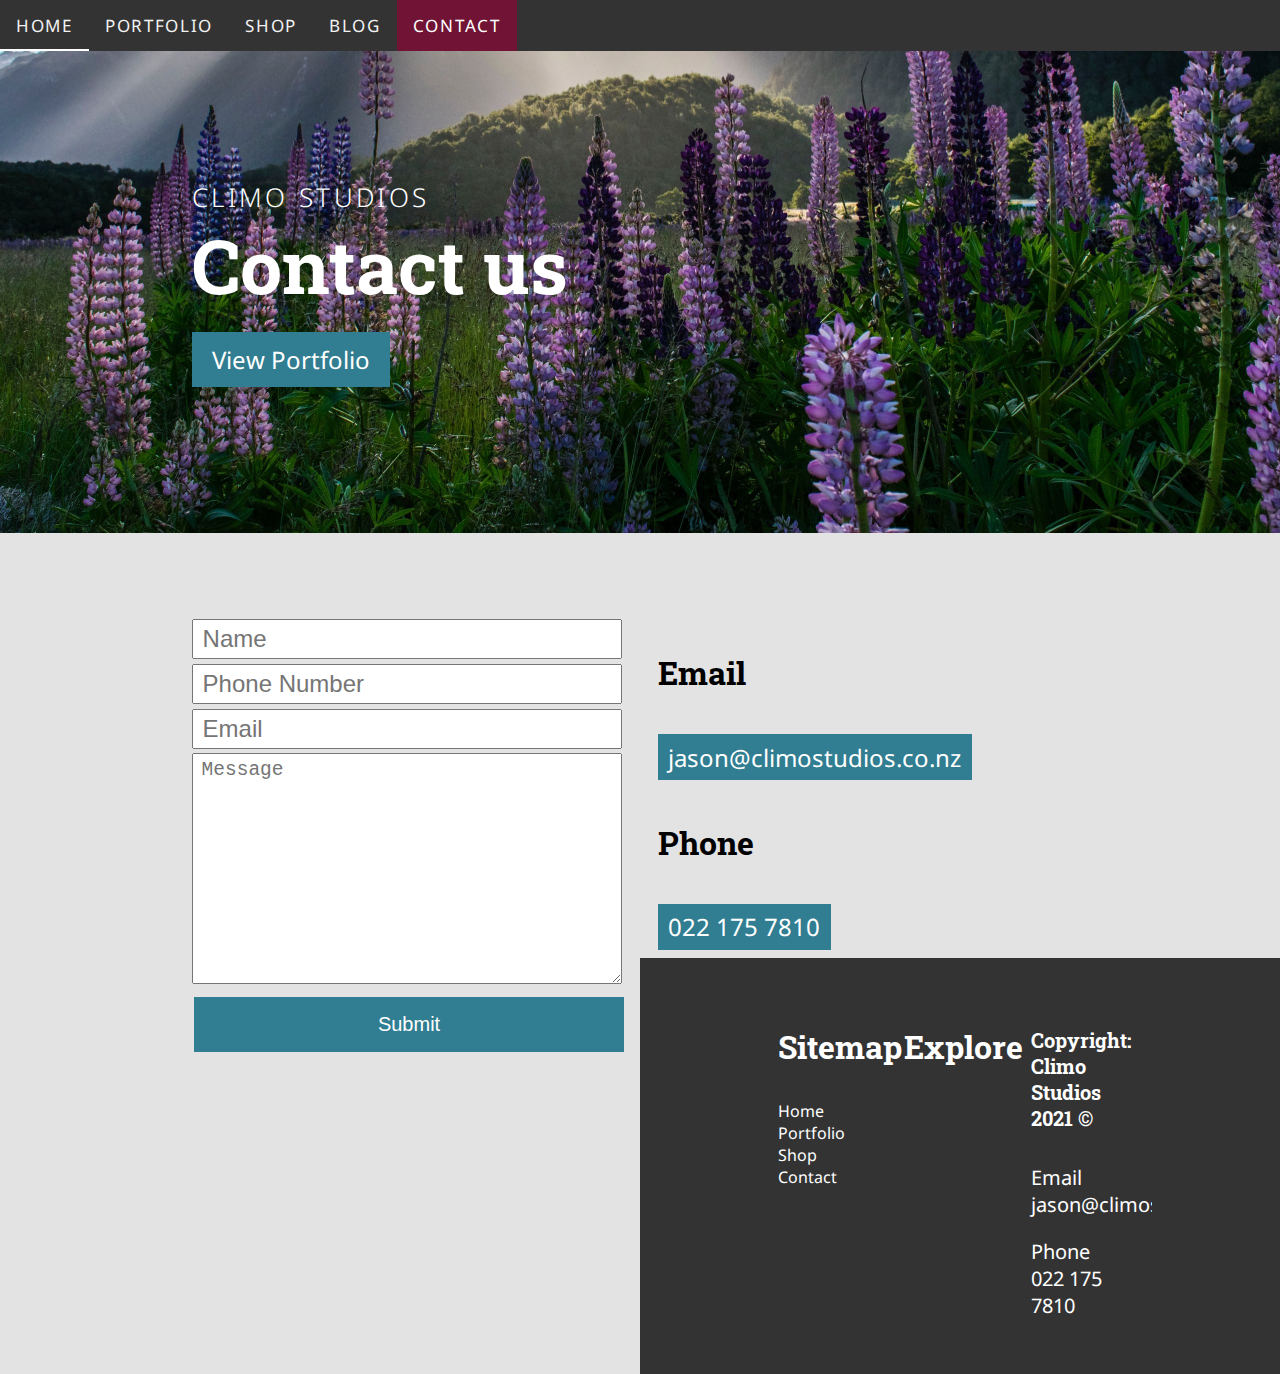
<file: contact.html>
<!doctype html>
<html>
<head>
<meta charset="UTF-8">
<title>Climo Stuidos | Contact</title>
<link rel="stylesheet" type="text/css" href="css/styles.css">
<link href="https://fonts.googleapis.com/css?family=Noto+Sans" rel="stylesheet">
<link href="https://fonts.googleapis.com/css2?family=Roboto+Slab:wght@100;200;300;400;500;600;700&display=swap" rel="stylesheet">
<link rel="shortcut icon" href="media/csico.png" type="image/x-icon">
<meta name="viewport" content="width=device-width, initial-scale=1">
<link rel="stylesheet" href="https://use.fontawesome.com/releases/v5.15.1/css/all.css" integrity="sha384-vp86vTRFVJgpjF9jiIGPEEqYqlDwgyBgEF109VFjmqGmIY/Y4HV4d3Gp2irVfcrp" crossorigin="anonymous">
</head>

<!--<body background="media/bg2.png">-->
<body>
  <div class="topnav" id="myTopnav">
  		<a href="index.html" class="nava">Home</a>
      <a href="portfolio.html" class="nava">Portfolio</a>
      <a href="shop.html" class="nava">Shop</a>
      <a href="blog.html" class="nava">Blog</a>
  		<a href="contact.html" id="active" class="nava">Contact</a>
  		<a href="javascript:void(0);" class="icon" onclick="myFunction()">
    	<i class="fa fa-bars"></i>
      </a>
      
      <div class="socials">
				<!-- Github -->
				<a href="https://github.com/clasomato" target="_blank" class="social-single">
					<i class="fab fa-github"></i> <p style="padding: 0%; margin: 0%;">Github</p>
				</a>

				<!-- Instagram -->
				<a href="https://www.instagram.com/climo_studios/?hl=en" target="_blank" class="social-single">
					<i class="fab fa-instagram"></i> <p style="padding: 0%; margin: 0%;">Instagram</p>
				</a>

				<!--Linked in-->
				<a href="https://www.linkedin.com/in/jason-climo-096160201/" target="_blank" class="social-single">
					<i class="fab fa-linkedin-in"></i> <p style="padding: 0%; margin: 0%;">LinkedIn</p>
				</a>
			</div>
  </div>
  

  
  <div class="splash-container">
    <h5 class="header-tag">CLIMO STUDIOS</h5>
    <h1>Contact us</h1>
    <a class="button" href="portfolio.html">View Portfolio</a> <!-- <a href="shop.html" class="button">View Pricing</a> -->
  </div>

<div class="contact-container">
  <div class="contactText" style="box-sizing: border-box; width: 100%;">
    <!-- <h1>Contact us!</h1> -->


  
    <br>
    <div class="contactForm" style="width: 48%; float:left; margin-right: 2%;">
      <form action="https://formsubmit.io/send/56e82e23-3a21-4fb1-b44d-42d10416d49c" method="POST" />
        <input type="text" name="name" id="" placeholder="Name" required> <br>
        <input type="number" name="number" id="" placeholder="Phone Number" required> <br>
        <input type="email" name="email" placeholder="Email" required> <br>
        <textarea name="details" id="" cols="30" rows="10" placeholder="Message" required></textarea> <br>
      <input type="submit" value="Submit" class="contact-button">
      </form>
    </div>

    <div class="email-stoof" style="width: 48%; float:left; margin-left: 2%;">
      <h3 class="contact-details">Email</h3>  <a class="button" href="mailto:jason@climostudios.co.nz">jason@climostudios.co.nz</a>
      <h3 class="contact-details">Phone</h3>  <a class="button" href="tel:0221757810">022 175 7810</a>
    </div>
  </div>
</div>

    <!--Footer-->
    <div class="footer">
      <div class="row">
        <div class="col3 sitemap">
          <h3>Sitemap</h2>
          <a href="index.html">Home</a> <br>
          <a href="portfolio.html">Portfolio</a> <br>
          <a href="shop.html">Shop</a> <br>
          <a href="contact.html">Contact</a>
        </div>
  
        <div class="col3">
          <h3>Explore</h2>
          <!-- Github -->
          <a href="https://github.com/clasomato" target="_blank" class="social-footer" style="text-decoration: none;">
            <i class="fab fa-github"></i>
          </a>
  
          <!-- Instagram -->
          <a href="https://www.instagram.com/climo_studios/?hl=en" target="_blank" class="social-footer" style="text-decoration: none;">
            <i class="fab fa-instagram"></i>
          </a>
  
          <!--Linked in-->
          <a href="https://www.linkedin.com/in/jason-climo-096160201/" target="_blank" class="social-footer" style="text-decoration: none;">
            <i class="fab fa-linkedin-in"></i>
          </a>
        </div>
  
        <div class="col3">
          <h5>Copyright: Climo Studios 2021 &copy;</h5>
          <p>Email <br> jason@climostudios.co.nz</p>
          <p>Phone <br> 022 175 7810</p>
        </div>
      </div>
    </div>
</body>

<script>
  /* Toggle between adding and removing the "responsive" class to topnav when the user clicks on the icon */
  function myFunction() {
      var x = document.getElementById("myTopnav");
    if (x.className === "topnav") {
      x.className += " responsive";
    } else {
    x.className = "topnav";
    }
  }
</script>
<!--Footer
<div class="footer">
  <h4 class="footerh4">Copyright: Climo Studios 2019 &copy;</h4>
  <div class="footerLinks">
    <a href="https://www.instagram.com/climo_studios/?hl=en" target="_blank"><img src="icons/instagram.png" alt="The logo of instagram" title="Link to instagram" class="footerImg"></a>
  </div>
</div>-->
</file>
<file: css/styles.css>
/* Form For cotact page */
input[type=text], textarea, input {
  width: 100%;
  padding: 1% 2%;
  font-size: 1.5em;
  box-sizing: border-box;
  /*background-color: #317d91;
  color: white;*/
  outline: none;
  -webkit-transition: width 0.4s ease-in-out;
  transition: width 0.4s ease-in-out;
  margin-bottom: 1%; }

input[type=text]:focus {
  width: 50%; }

legend {
  font-size: 1.5em;
  border: 0px;
  color: white; }

fieldset {
  /*border: 4px solid #317d91;*/
  border-radius: 1em;
  border: none;
  padding: 5%;
  color: white; }

input[type=button], input[type=submit], input[type=reset] {
  background-color: #317d91;
  border: none;
  color: white;
  padding: 16px 32px;
  text-decoration: none;
  margin: 4px 2px;
  cursor: pointer;
  /* border-radius: 5%; */
  font-size: 1.25em; }

.contactText {
  /*padding: 5%;*/
  /* float: left; */
  width: 100%;
  text-align: left !important;
  padding-bottom: 10%;
  text-align: center;
  box-sizing: border-box; }

h3 {
  width: 100%;
  text-overflow: ellipsis; }

.contacth1 {
  font-size: 250%;
  font-family: 'Montserrat', sans-serif;
  /* margin-bottom: -1%; */
  /* padding-left: 10%; */ }

.contactPoint {
  color: #c9c9c9;
  font-size: 90%; }

.field {
  text-align: center;
  width: 100%; }

.container-contact {
  padding: 5% 10%;
  box-sizing: border-box;
  background-color: #701334;
  text-align: left; }

.contact-container {
  padding: 5% 15%; }

@media only screen and (max-width: 600px) {
  .contactText {
    width: 100%;
    display: flex;
    flex-direction: column;
    flex-wrap: wrap; }

  .contact-details {
    width: 100%;
    display: flex;
    flex-wrap: wrap;
    flex-direction: column;
    padding-bottom: 0%;
    margin-bottom: 0%;
    padding-top: 5px;
    margin-top: 2px; }

  .contactP {
    width: 90%; }

  .contactForm {
    width: 100% !important;
    float: none; }

  .email-stoof {
    width: 100% !important;
    flex-wrap: wrap;
    float: none; } }
@media only screen and (max-width: 600px) {
  .contactForm {
    width: 100%;
    /* padding-bottom: 100%; */ }

  input[type=text], textarea {
    width: 100%; } }
.button {
  text-decoration: none;
  color: white;
  background-color: #317d91;
  font-size: 1.5em;
  padding: 1% 2%;
  display: inline-block;
  margin: 2% 0%;
  width: auto; }

.porth2 {
  font-size: 3em;
  color: #eee; }

.portImg2 {
  width: 30%;
  display: inline;
  border-radius: 0.25em;
  margin-bottom: 2%;
  margin-right: 2%;
  box-shadow: 4px 10px 16px 1px rgba(33, 33, 33, 0.09);
  -webkit-animation: scale-up-center 0.4s cubic-bezier(0.39, 0.575, 0.565, 1) both;
  animation: scale-up-center 0.4s cubic-bezier(0.39, 0.575, 0.565, 1) both; }

.portImg2:hover {
  cursor: pointer; }

.come-in {
  left: 100px;
  animation: come-in 0.8s ease forwards; }

.already-visible {
  left: 0;
  animation: none; }

@keyframes come-in {
  to {
    left: 0; } }
.logoSection {
  background-color: #701334;
  padding-left: 5%;
  padding-top: 1%;
  padding-bottom: 2%; }

.uxSection {
  background-color: #317d91;
  padding-left: 5%;
  padding-top: 1%;
  padding-bottom: 2%; }

.digitalartSection {
  background-color: #701334;
  padding-left: 5%;
  padding-top: 1%;
  padding-bottom: 2%; }

.portImg2:hover {
  box-shadow: 5px 11px 17px 2px rgba(33, 33, 33, 0.2); }

/*Overlay*/
.overlay {
  position: fixed;
  /* Sit on top of the page content */
  display: none;
  /* Hidden by default */
  width: 100%;
  /* Full width (cover the whole page) */
  height: 100%;
  /* Full height (cover the whole page) */
  top: 0;
  left: 0;
  right: 0;
  bottom: 0;
  background-color: rgba(0, 0, 0, 0.96);
  /* Black background with opacity */
  z-index: 2;
  /* Specify a stack order in case you're using a different order for other elements */
  overflow: auto; }

@media only screen and (max-width: 600px) {
  .portImg2 {
    width: 80%;
    margin-bottom: 11%;
    margin-left: 7%; } }
@media only screen and (max-width: 600px) {
  .porth2 {
    width: 80%;
    margin-left: 7%; } }
@-webkit-keyframes scale-up-center {
  0% {
    -webkit-transform: scale(0.5);
    transform: scale(0.5); }
  100% {
    -webkit-transform: scale(1);
    transform: scale(1); } }
@keyframes scale-up-center {
  0% {
    -webkit-transform: scale(0.5);
    transform: scale(0.5); }
  100% {
    -webkit-transform: scale(1);
    transform: scale(1); } }
.outer-container {
  width: 100%;
  display: flex;
  justify-content: center;
  /* background-color: red; */
  padding: 5%;
  box-sizing: border-box; }

.inner-container {
  width: 100%;
  /* background-color: blue; */
  display: flex;
  justify-content: space-evenly;
  padding: 5%; }

.card {
  width: 30%;
  /* background-color: chartreuse;s */
  /* border: 1px solid lightgray; */
  /* padding: 2%; */
  border-radius: 0.25em;
  text-align: center;
  -webkit-box-shadow: 10px 10px 43px -6px rgba(0, 0, 0, 0.42);
  -moz-box-shadow: 10px 10px 43px -6px rgba(0, 0, 0, 0.42);
  box-shadow: 10px 10px 43px -6px rgba(0, 0, 0, 0.22);
  padding-bottom: 4%;
  box-sizing: border-box;
  position: relative;
  padding-bottom: 8%; }

.alt {
  color: white  !important;
  background-color: #317d91 !important; }

.buttonEpic {
  color: white;
  /* border: 1px solid #317d91; */
  background-color: #701334;
  text-decoration: none;
  padding: 2% 3%;
  /* border-radius: 0.25em; */
  font-size: 1.6em;
  width: 100%;
  text-align: center;
  cursor: pointer;
  position: absolute;
  bottom: 0;
  left: 0;
  box-sizing: border-box; }

.headingtwo {
  margin: 0% 0% 2% 0%;
  background-color: #f7f7f7;
  padding: 6%; }

.card-text {
  font-size: 1.2em;
  margin-bottom: 5%; }

.shop-desc {
  padding: 2% 11%;
  width: 40%;
  float: left; }

.shop-images {
  width: 40%;
  float: right; }

.shop-container {
  overflow: auto; }

@media only screen and (max-width: 600px) {
  .outer-container {
    width: 100% !important;
    display: block;
    /* justify-content: center; */
    /* background-color: red; */
    padding: 5%;
    box-sizing: border-box; }

  .inner-container {
    width: 100%;
    /* background-color: blue; */
    /* display: flex; */
    /* justify-content: space-evenly; */
    display: block;
    padding: 5%;
    box-sizing: border-box; }

  .card {
    width: 100%;
    /* background-color: chartreuse;s */
    /* border: 1px solid lightgray; */
    /* padding: 2%; */
    border-radius: 0.25em;
    text-align: center;
    -webkit-box-shadow: 10px 10px 43px -6px rgba(0, 0, 0, 0.42);
    -moz-box-shadow: 10px 10px 43px -6px rgba(0, 0, 0, 0.42);
    box-shadow: 10px 10px 43px -6px rgba(0, 0, 0, 0.22);
    padding-bottom: 4%;
    box-sizing: border-box;
    position: relative;
    padding-bottom: 18%;
    margin-bottom: 10%; }

  .shop-desc {
    padding: 2% 11%;
    width: 100%;
    float: left;
    box-sizing: border-box; }

  .shop-images {
    width: 40%;
    float: right; } }
.footer {
  background-color: #333;
  color: white;
  padding: 2%;
  padding-left: 10%;
  padding-right: 10%;
  overflow: auto; }

.footerh4 {
  float: left; }

.footerLinks {
  float: right; }

.footerImg {
  width: 50%; }

.social-footer {
  width: 30%;
  color: white;
  font-size: 300%; }

.sitemap a {
  color: white;
  text-decoration: none; }
.sitemap a:hover {
  text-decoration: underline; }

@media only screen and (max-width: 600px) {
  .footer {
    padding-right: 5%;
    padding-left: 5%; }

  .footerImg {
    padding-top: 10%;
    width: 70%;
    float: right; }

  .footerLinks {
    width: 20%; } }
/**This is where the landing start**/
.indexContainer {
  font-family: 'Montserrat', sans-serif;
  height: 100vh;
  text-align: center; }

@media only screen and (max-width: 600px) {
  .indexContainer {
    height: 100vwauto; } }
.cslogo {
  margin-top: 5%;
  width: 50vw;
  margin-left: 2%; }

@media only screen and (max-width: 600px) {
  .cslogo {
    width: 90%; }

  .mySlides {
    width: 90%; } }
.slideshow {
  float: right;
  border-radius: 8%;
  margin-right: 5%;
  margin-top: 5%; }

.mySlides {
  width: 30vw;
  border-radius: 8%;
  opacity: 1;
  animation-name: fadeInOpacity;
  animation-iteration-count: 1;
  animation-timing-function: ease-in;
  animation-duration: 0.3s; }

.mySlides:hover {
  cursor: pointer; }

@media only screen and (max-width: 600px) {
  .mySlides {
    width: 90vw; }

  .slideshow {
    margin-left: 10%; } }
@keyframes fadeInOpacity {
  0% {
    opacity: 0; }
  100% {
    opacity: 1; } }
/**This is the first section**/
.section1 {
  padding-left: 14vw;
  padding-right: 14vw;
  background-color: #317d91;
  color: white; }

@media only screen and (max-width: 600px) {
  .section1 {
    padding-left: 8%;
    padding-top: 4%; } }
.section1Img {
  float: left;
  padding: 1.5vw; }

@media only screen and (max-width: 600px) {
  .section1Img {
    width: 80vw; } }
.section1Text {
  width: 45%;
  padding: 10px;
  margin-left: 45%; }

@media only screen and (max-width: 600px) {
  .section1Text {
    width: 90%;
    margin-left: 5%; } }
/**Index ENDS**/
/** NAVIGATION**/
/* Add a black background color to the top navigation */
.topnav {
  background-color: #333;
  overflow: hidden;
  font-family: 'Noto Sans', sans-serif; }

/* Style the links inside the navigation bar */
.topnav a {
  float: left;
  display: block;
  color: #f2f2f2;
  text-align: center;
  padding: 14px 16px;
  text-decoration: none;
  font-size: 17px; }

/* Add an active class to highlight the current page */
#active {
  background-color: #701334;
  color: white; }

/* Hide the link that should open and close the topnav on small screens */
.topnav .icon {
  display: none; }

/*UNDERLINE ANIMAITON*/
.nava {
  color: #fff;
  text-transform: uppercase;
  letter-spacing: 0.1em;
  display: inline-block;
  padding: 15px 20px;
  position: relative; }

.nava:after {
  background: none repeat scroll 0 0 transparent;
  bottom: 0;
  content: "";
  display: block;
  height: 2px;
  left: 50%;
  position: absolute;
  background: #fff;
  transition: width 0.3s ease 0s, left 0.3s ease 0s;
  width: 0; }

.nava:hover:after {
  width: 100%;
  left: 0; }

.socials {
  float: right; }
  .socials p {
    display: none; }

.social-single:hover {
  background-color: #701334; }

@media screen and (max-height: 300px) {
  ul {
    margin-top: 40px; } }
/* When the screen is less than 600 pixels wide, hide all links, except for the first one ("Home"). Show the link that contains should open and close the topnav (.icon) */
@media screen and (max-width: 600px) {
  .topnav a:not(:first-child) {
    display: none; }

  .topnav a.icon {
    float: right;
    display: block; }

  .socials {
    float: left; }
    .socials p {
      display: inline-block; } }
/* The "responsive" class is added to the topnav with JavaScript when the user clicks on the icon. This class makes the topnav look good on small screens (display the links vertically instead of horizontally) */
@media screen and (max-width: 600px) {
  .topnav.responsive {
    position: relative; }

  .topnav.responsive a.icon {
    position: absolute;
    right: 0;
    top: 0; }

  .topnav.responsive a {
    float: none;
    display: block;
    text-align: left; } }
/**NAvigation ENDS**/
.splash-container {
  padding: 10% 15%;
  background-color: #701334;
  color: white;
  background-image: url("../media/splash-background.jpg");
  background-size: cover;
  background-position: bottom; }

.container {
  padding: 5% 10%; }

.post {
  padding: 2.5% 5%;
  box-shadow: 3px 2px 32px 0px rgba(0, 0, 0, 0.1);
  -webkit-box-shadow: 3px 2px 32px 0px rgba(0, 0, 0, 0.1);
  -moz-box-shadow: 3px 2px 32px 0px rgba(0, 0, 0, 0.1); }

.header-tag {
  margin: 0%;
  padding: 0%;
  font-family: 'Noto Sans', sans-serif;
  text-transform: capitalize;
  font-weight: 300;
  font-size: 26px !important;
  letter-spacing: 3.33px; }

h1 {
  padding: 0%;
  margin: 0%;
  font-size: 75px !important; }

.post-title, .post-author {
  padding-bottom: 0% !important;
  margin-bottom: 0% !important;
  padding-top: 5px !important;
  margin-top: 0% !important; }

.post-date {
  padding-top: 5px !important;
  margin-top: 0% !important; }

.button-alt {
  background-color: rgba(0, 0, 0, 0);
  border: #317D91 2px solid;
  color: #317D91; }

.button {
  border: #317D91 2px solid; }

/**Testing Area**/
/* The Modal (background) */
.modal {
  display: none;
  /* Hidden by default */
  position: fixed;
  /* Stay in place */
  z-index: 1;
  /* Sit on top */
  left: 0;
  top: 0;
  width: 100%;
  /* Full width */
  height: 100%;
  /* Full height */
  overflow: auto;
  /* Enable scroll if needed */
  background-color: black;
  /* Fallback color */
  background-color: rgba(0, 0, 0, 0.4);
  /* Black w/ opacity */ }

/* Modal Content/Box */
.modal-content {
  background-color: #fefefe;
  margin: 15% auto;
  /* 15% from the top and centered */
  padding: 20px;
  border: 1px solid #888;
  width: 48%;
  /* Could be more or less, depending on screen size */ }

/* The Close Button */
.close {
  color: #aaa;
  float: right;
  font-size: 28px;
  font-weight: bold; }

.close:hover,
.close:focus {
  color: black;
  text-decoration: none;
  cursor: pointer; }

#myBtn {
  background-color: #c21954;
  border: none;
  border-radius: 0.25em;
  color: white;
  padding: 10px 18px;
  text-align: center;
  text-decoration: none;
  display: inline-block;
  font-size: 16px;
  margin-left: 1%;
  margin-top: 0.2%; }

/**Testing Area ENDS**/
body {
  padding: 0;
  margin: 0;
  background-color: #e3e3e3;
  font-family: 'Noto Sans', sans-serif;
  box-sizing: border-box; }

h1, h2, h3, h4, h5 {
  font-family: 'Roboto Slab', serif; }

p, li {
  font-size: 1.25em; }

h1 {
  font-size: 3em; }

h2 {
  font-size: 2.5em; }

h3 {
  font-size: 2em; }

h4 {
  font-size: 1.75em; }

h5 {
  font-size: 1.25em; }

/**Projects Universal Code**/
.projecth1 {
  /*color: #262626;*/
  color: white;
  font-size: 250%; }

.projecth2 {
  color: white; }

.projecth3 {
  color: white; }

.projectContainer2 {
  /* background-color: #317d91; */
  padding-top: 1%;
  color: white; }

.projectImg3 {
  /* background-color: #701334; */
  width: 36%;
  border-radius: 0.25em;
  margin-left: 9%;
  margin-bottom: 1%;
  margin-top: 5%;
  box-shadow: 4px 10px 16px 1px rgba(33, 33, 33, 0.09);
  -webkit-animation: scale-up-center 0.4s cubic-bezier(0.39, 0.575, 0.565, 1) both;
  animation: scale-up-center 0.4s cubic-bezier(0.39, 0.575, 0.565, 1) both; }

.projectImgContainer2 {
  /* background-color: #701334; */
  width: 100%; }

.projectDescription {
  width: 40%;
  color: white;
  margin-left: 10%; }

.row {
  width: 100%;
  overflow: auto; }

.col3 {
  width: 33%;
  float: left;
  padding: 2.5%;
  box-sizing: border-box; }

@media only screen and (max-width: 600px) {
  .projectDescription {
    width: 80%; }

  .col3 {
    width: 100%; } }
@media only screen and (max-width: 600px) {
  .projecth2, .projecth3 {
    width: 80%;
    line-height: 1.4em; }

  .projecth1, .projecth2, .projecth3 {
    margin: 0%; }

  .button {
    margin: 5% 0% !important;
    display: inline-block; } }
@media only screen and (max-width: 600px) {
  .projectImg3 {
    width: 80%;
    margin-bottom: 5%;
    margin-left: 10%; } }

/*# sourceMappingURL=styles.css.map */
</file>
